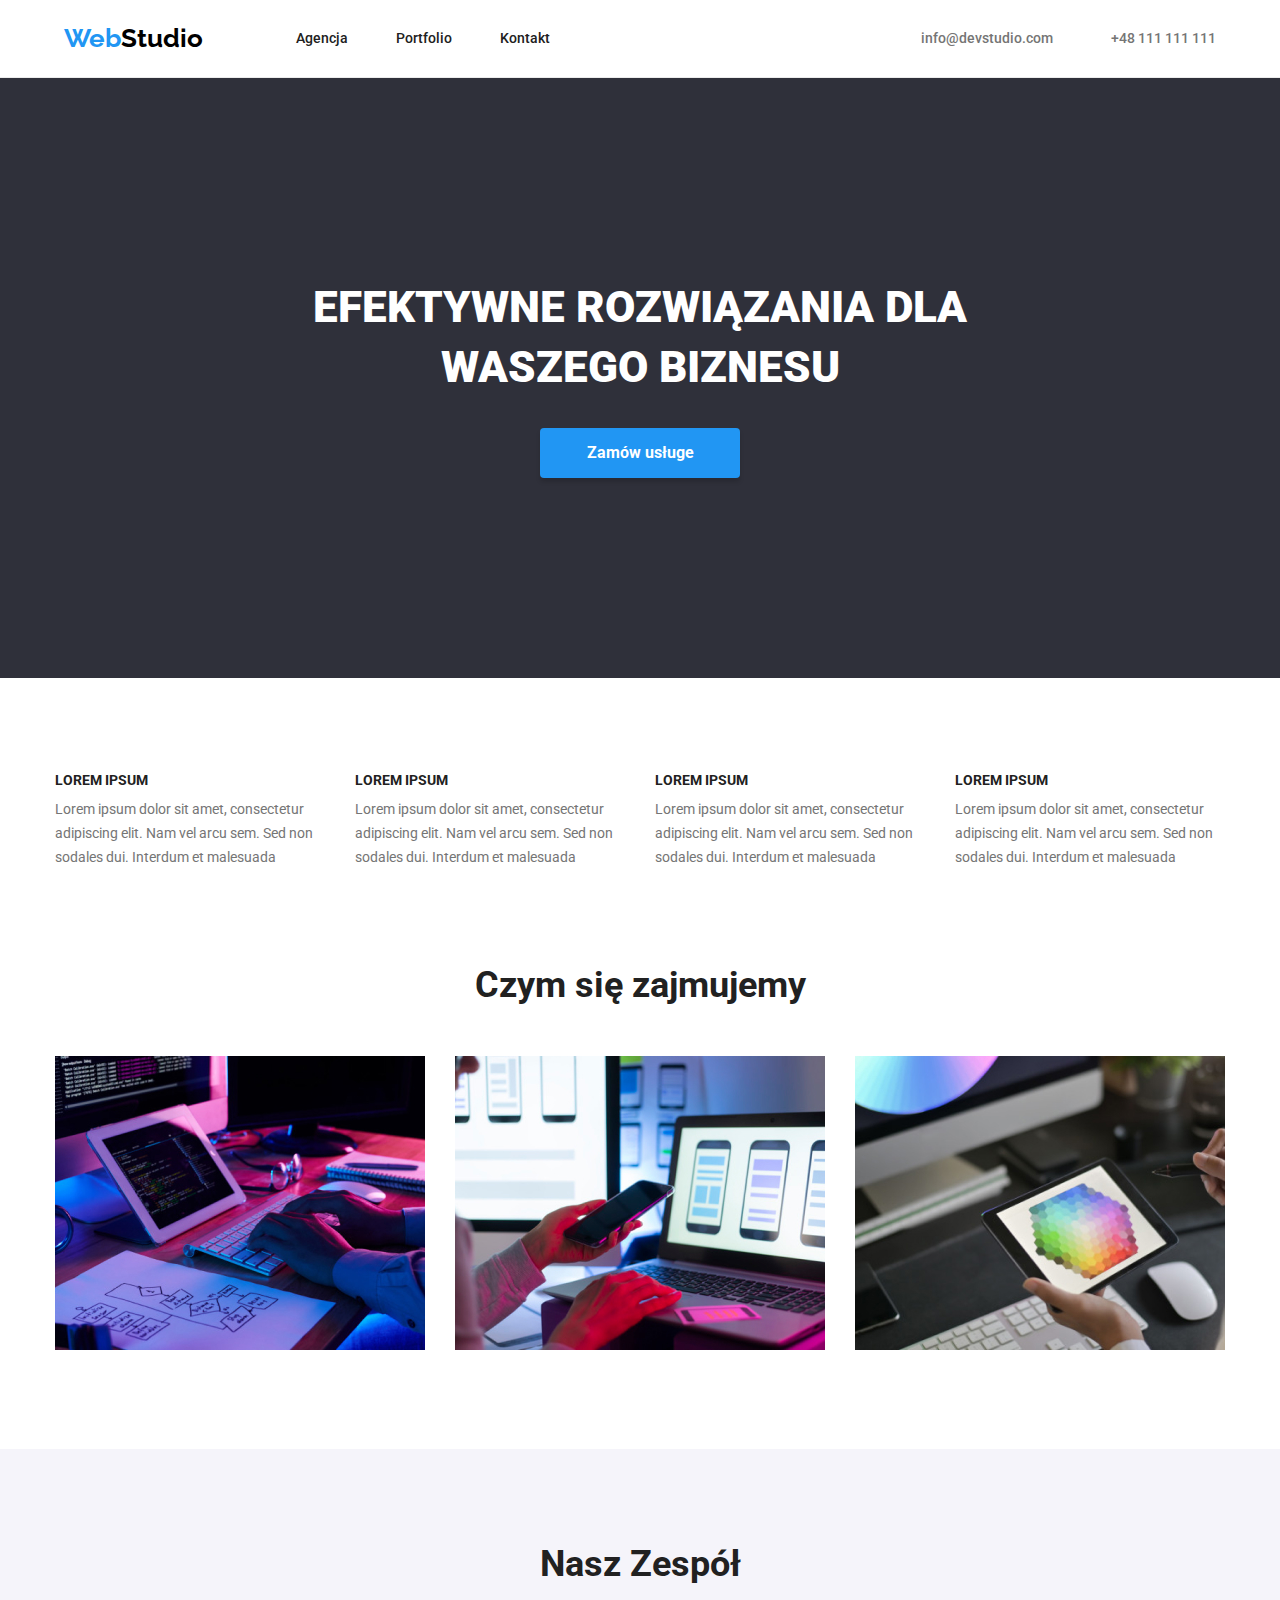
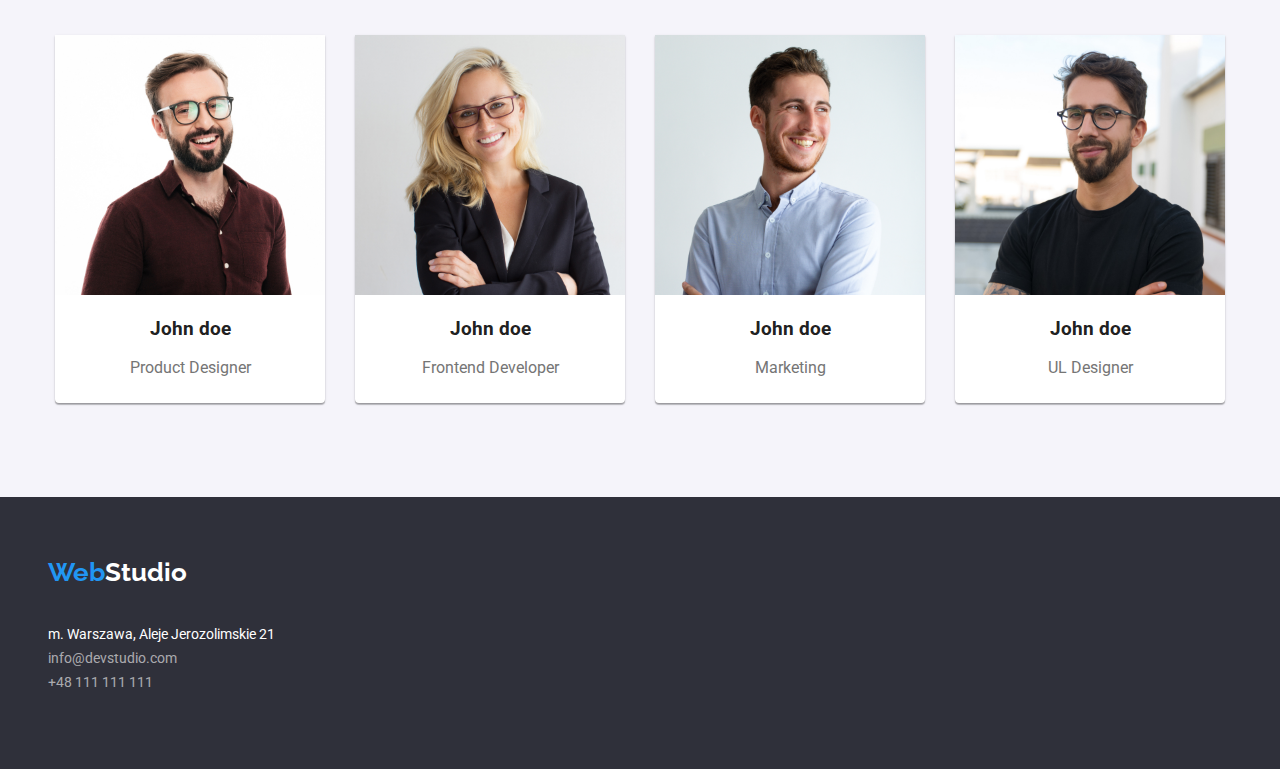
<file: index.html>
<!DOCTYPE html>
<html lang="pl">
  <head>
    <meta charset="UTF-8" />
    <meta
      name="description"
      content="Efektywne Rozwiązania Dla Waszego Biznesu"
    />
    <title>Web Studio</title>
    <link
      rel="stylesheet"
      href="https://cdnjs.cloudflare.com/ajax/libs/modern-normalize/1.0.0/modern-normalize.min.css"
    />
    <link
      href="https://fonts.googleapis.com/css2?family=Raleway:wght@700&family=Roboto:wght@400;500;700;900&display=swap"
      rel="stylesheet"
    />
    <link rel="stylesheet" href="css/styles.css" />
  </head>

  <body>
    <header class="header-text container">
      <a href="index.html"
        ><span class="logo web">Web</span
        ><span class="logo studio">Studio</span></a
      >
      <nav>
        <ul class="header-navigation">
          <li><a href="index.html">Agencja</a></li>
          <li><a href="portfolio.html">Portfolio</a></li>
          <li><a href="#kontakt">Kontakt</a></li>
        </ul>
      </nav>
      <ul class="header-address">
        <li>
          <a class="contact" href="mailto:info@devstudio.com"
            >info@devstudio.com</a
          >
        </li>
        <li><a class="contact" href="tel:+48111111111">+48 111 111 111</a></li>
      </ul>
    </header>
    <main class="container">
      <section class="motto section">
        <h1 id="webstudio">Efektywne Rozwiązania Dla Waszego Biznesu</h1>
        <button type="button" class="button-alternative">Zamów usługe</button>
      </section>
      <section class="section">
        <ul class="text-main">
          <li>
            <h3 class="header-third">Lorem Ipsum</h3>
            <p class="text-main-item">
              Lorem ipsum dolor sit amet, consectetur adipiscing elit. Nam vel
              arcu sem. Sed non sodales dui. Interdum et malesuada
            </p>
          </li>
          <li>
            <h3 class="header-third">Lorem Ipsum</h3>
            <p class="text-main-item">
              Lorem ipsum dolor sit amet, consectetur adipiscing elit. Nam vel
              arcu sem. Sed non sodales dui. Interdum et malesuada
            </p>
          </li>
          <li>
            <h3 class="header-third">Lorem Ipsum</h3>
            <p class="text-main-item">
              Lorem ipsum dolor sit amet, consectetur adipiscing elit. Nam vel
              arcu sem. Sed non sodales dui. Interdum et malesuada
            </p>
          </li>
          <li>
            <h3 class="header-third">Lorem Ipsum</h3>
            <p class="text-main-item">
              Lorem ipsum dolor sit amet, consectetur adipiscing elit. Nam vel
              arcu sem. Sed non sodales dui. Interdum et malesuada
            </p>
          </li>
        </ul>
      </section>
      <section class="section-two" id="portfolio">
        <div class="content-width">
          <h2 class="header-second">Czym się zajmujemy</h2>
          <ul class="section-two-pictures">
            <li>
              <img
                src="images/img1.jpg"
                width="370"
                height="294"
                alt="praca przy komputerze"
              />
            </li>
            <li>
              <img
                src="images/img2.jpg"
                width="370"
                height="294"
                alt="praca przy komputerze"
              />
            </li>
            <li>
              <img
                src="images/img3.jpg"
                width="370"
                height="294"
                alt="praca przy komputerze"
              />
            </li>
          </ul>
        </div>
      </section>
      <section class="section" id="agencja">
        <div class="content-width">
          <h2 class="header-second">Nasz Zespół</h2>
          <ul class="imagedecor-one text-image">
            <li>
              <figure>
                <img
                  src="images/img4.jpg"
                  width="270"
                  height="260"
                  alt="zdjęcia członka zespołu"
                />
                <figcaption>
                  <h3>John doe</h3>
                  <p>Product Designer</p>
                </figcaption>
              </figure>
            </li>
            <li>
              <figure>
                <img
                  src="images/img5.jpg"
                  width="270"
                  height="260"
                  alt="zdjęcia członka zespołu"
                />
                <figcaption>
                  <h3>John doe</h3>
                  <p>Frontend Developer</p>
                </figcaption>
              </figure>
            </li>
            <li>
              <figure>
                <img
                  src="images/img6.jpg"
                  width="270"
                  height="260"
                  alt="zdjęcia członka zespołu"
                />
                <figcaption>
                  <h3>John doe</h3>
                  <p>Marketing</p>
                </figcaption>
              </figure>
            </li>
            <li>
              <figure>
                <img
                  src="images/img7.jpg"
                  width="270"
                  height="260"
                  alt="zdjęcia członka zespołu"
                />
                <figcaption>
                  <h3>John doe</h3>
                  <p>UL Designer</p>
                </figcaption>
              </figure>
            </li>
          </ul>
        </div>
      </section>
    </main>
    <footer class="footer-style container">
      <div class="content-width">
        <a href="index.html"
          ><span class="logo web">Web</span
          ><span class="logo studio-second">Studio</span></a
        >
        <address id="kontakt">
          <ul class="footer-address">
            <li>m. Warszawa, Aleje Jerozolimskie 21</li>
            <li>
              <a class="contact-footer" href="mailto:info@devstudio.com"
                >info@devstudio.com</a
              >
            </li>
            <li>
              <a class="contact-footer" href="tel:+48111111111"
                >+48 111 111 111</a
              >
            </li>
          </ul>
        </address>
      </div>
    </footer>
  </body>
</html>
</file>
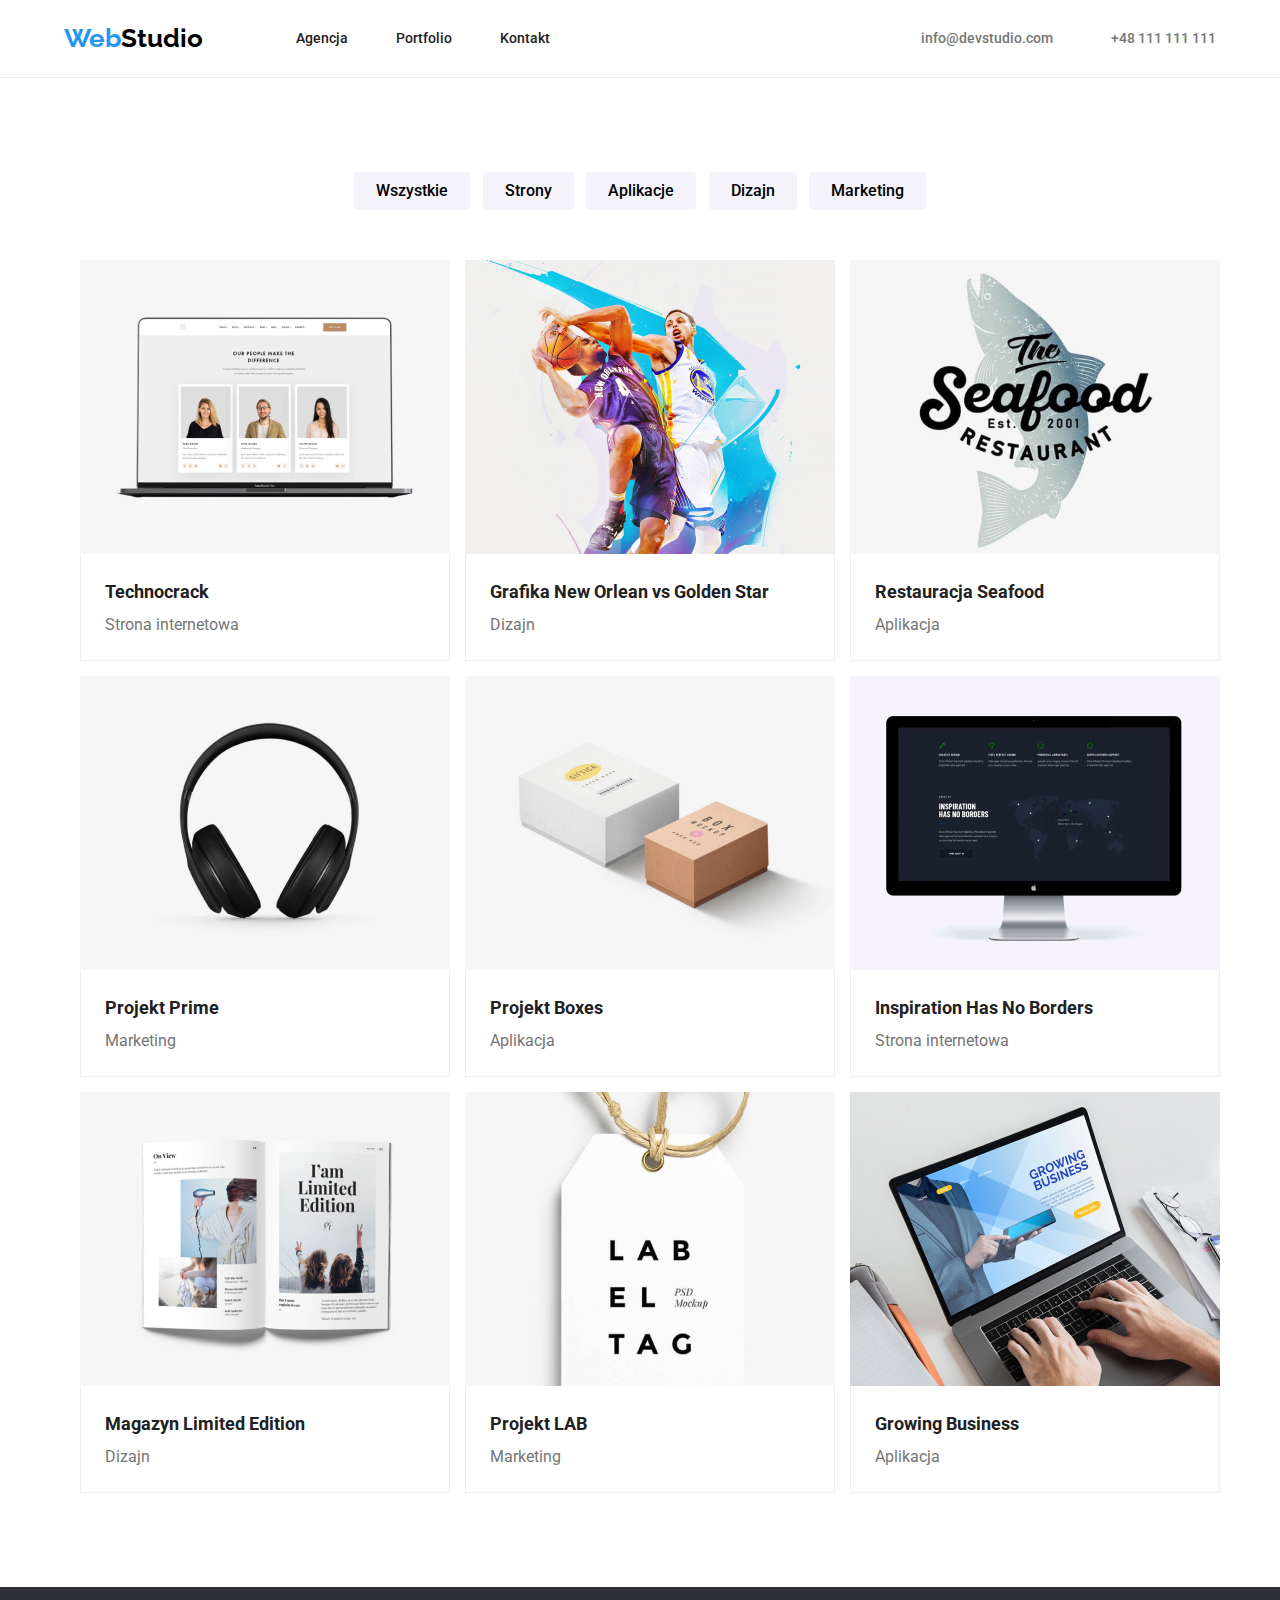
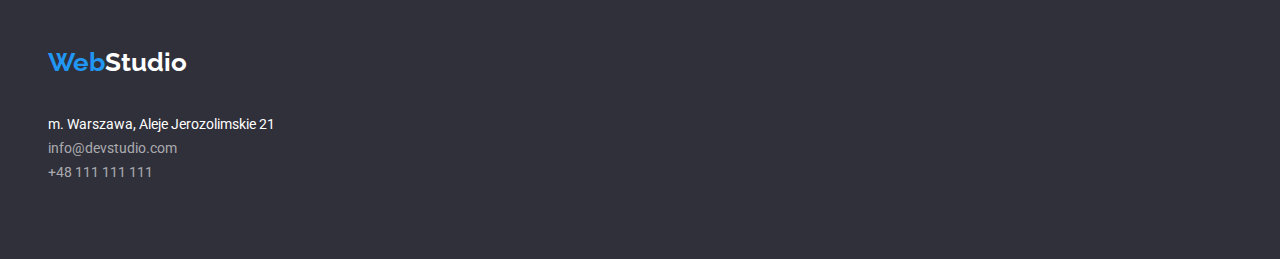
<file: portfolio.html>
<!DOCTYPE html>
<html lang="pl">
  <head>
    <meta charset="UTF-8" />
    <meta
      name="description"
      content="Efektywne Rozwiązania Dla Waszego Biznesu"
    />
    <title>Web Studio - Portfolio</title>
    <link
      rel="stylesheet"
      href="https://cdnjs.cloudflare.com/ajax/libs/modern-normalize/1.0.0/modern-normalize.min.css"
    />
    <link
      href="https://fonts.googleapis.com/css2?family=Raleway:wght@700&family=Roboto:wght@400;500;700;900&display=swap"
      rel="stylesheet"
    />
    <link rel="stylesheet" href="css/styles.css" />
  </head>

  <body>
    <header class="header-text container">
      <a href="index.html"
        ><span class="logo web">Web</span
        ><span class="logo studio">Studio</span></a
      >
      <nav>
        <ul class="header-navigation">
          <li><a href="index.html">Agencja</a></li>
          <li><a href="portfolio.html">Portfolio</a></li>
          <li><a href="#kontakt">Kontakt</a></li>
        </ul>
      </nav>
      <ul class="header-address">
        <li>
          <a class="contact" href="mailto:info@devstudio.com"
            >info@devstudio.com</a
          >
        </li>
        <li><a class="contact" href="tel:+48111111111">+48 111 111 111</a></li>
      </ul>
    </header>
    <main class="container">
      <section class="section">
        <ul class="portfolio-button">
          <li>
            <button type="button" class="button-main">Wszystkie</button>
          </li>
          <li><button type="button" class="button-main">Strony</button></li>
          <li>
            <button type="button" class="button-main">Aplikacje</button>
          </li>
          <li><button type="button" class="button-main">Dizajn</button></li>
          <li>
            <button type="button" class="button-main">Marketing</button>
          </li>
        </ul>
        <ul class="imagedecor-two">
          <li>
            <figure>
              <img
                src="images/img1portfolio.jpg"
                width="370"
                height="294"
                alt="laptop"
              />
              <figcaption>
                <h3>Technocrack</h3>
                <p>Strona internetowa</p>
              </figcaption>
            </figure>
          </li>
          <li>
            <figure>
              <img
                src="images/img2portfolio.jpg"
                width="370"
                height="294"
                alt="koszykarze"
              />
              <figcaption>
                <h3>Grafika New Orlean vs Golden Star</h3>
                <p>Dizajn</p>
              </figcaption>
            </figure>
          </li>
          <li>
            <figure>
              <img
                src="images/img3portfolio.jpg"
                width="370"
                height="294"
                alt="logo restauracji"
              />
              <figcaption>
                <h3>Restauracja Seafood</h3>
                <p>Aplikacja</p>
              </figcaption>
            </figure>
          </li>
          <li>
            <figure>
              <img
                src="images/img4portfolio.jpg"
                width="370"
                height="294"
                alt="słuchawki"
              />
              <figcaption>
                <h3>Projekt Prime</h3>
                <p>Marketing</p>
              </figcaption>
            </figure>
          </li>
          <li>
            <figure>
              <img
                src="images/img5portfolio.jpg"
                width="370"
                height="294"
                alt="kartonowe pudełka"
              />
              <figcaption>
                <h3>Projekt Boxes</h3>
                <p>Aplikacja</p>
              </figcaption>
            </figure>
          </li>
          <li>
            <figure>
              <img
                src="images/img6portfolio.jpg"
                width="370"
                height="294"
                alt="laptop"
              />
              <figcaption>
                <h3>Inspiration Has No Borders</h3>
                <p>Strona internetowa</p>
              </figcaption>
            </figure>
          </li>
          <li>
            <figure>
              <img
                src="images/img7portfolio.jpg"
                width="370"
                height="294"
                alt="gazeta"
              />
              <figcaption>
                <h3>Magazyn Limited Edition</h3>
                <p>Dizajn</p>
              </figcaption>
            </figure>
          </li>
          <li>
            <figure>
              <img
                src="images/img8portfolio.jpg"
                width="370"
                height="294"
                alt="przywieszka"
              />
              <figcaption>
                <h3>Projekt LAB</h3>
                <p>Marketing</p>
              </figcaption>
            </figure>
          </li>
          <li>
            <figure>
              <img
                src="images/img9portfolio.jpg"
                width="370"
                height="294"
                alt="laptop"
              />
              <figcaption>
                <h3>Growing Business</h3>
                <p>Aplikacja</p>
              </figcaption>
            </figure>
          </li>
        </ul>
      </section>
    </main>
    <footer class="footer-style container">
      <div class="content-width">
        <a href="index.html"
          ><span class="logo web">Web</span
          ><span class="logo studio-second">Studio</span></a
        >
        <address id="kontakt">
          <ul class="footer-address">
            <li>m. Warszawa, Aleje Jerozolimskie 21</li>
            <li>
              <a class="contact-footer" href="mailto:info@devstudio.com"
                >info@devstudio.com</a
              >
            </li>
            <li>
              <a class="contact-footer" href="tel:+48111111111"
                >+48 111 111 111</a
              >
            </li>
          </ul>
        </address>
      </div>
    </footer>
  </body>
</html>
</file>
<file: css/styles.css>
:root {
  --text-color: rgba(33, 33, 33, 1);
  --text-color-second: rgba(117, 117, 117, 1);
  --text-color-third: rgba(255, 255, 255, 1);
  --text-color-fourth: rgba(255, 255, 255, 0.6);
  --mark-color: rgba(33, 150, 243, 1);
  --studio-color: rgba(0, 0, 0, 1);
  --background-second: rgba(47, 48, 58, 1);
  --button-color: rgba(245, 244, 250, 1);
  --border-header: rgba(236, 236, 236, 1);
}

body {
  font-family: "Roboto", sans-serif;
  color: var(--text-color);
}

a {
  text-decoration: none;
  color: inherit;
}

a:hover,
a:focus {
  color: var(--mark-color);
}

.container > .section > .motto {
  width: 1200px;
  margin: 0 auto;
}

.content-width {
  max-width: 1200px;
  margin: 0 auto;
}

.logo {
  font-family: "Raleway", sans-serif;
  font-size: 26px;
  font-weight: 700;
  line-height: 1.19;
  text-decoration: none;
}

.web {
  color: var(--mark-color);
}

.studio {
  color: var(--studio-color);
}

.studio-second {
  color: var(--text-color-third);
}

.header-text {
  display: flex;
  margin: 0 auto;
  padding: 16px 21px 17px 21px;
  justify-content: center;
  align-items: center;
  border-bottom: 1px var(--border-header) solid;
  font-size: 14px;
  font-weight: 500;
  line-height: 1.17;
}

.header-navigation {
  display: flex;
  width: 347px;
  justify-content: space-between;
  padding: 0 0 0 93px;
  list-style: none;
}

.header-address {
  display: flex;
  width: 666px;
  padding: 0 0 0 371px;
  justify-content: space-between;
  list-style: none;
  /*
    border-color: rgb(0, 0, 0);
  border-width: 1px;
  border-style: dashed;*/
}

.contact {
  color: var(--text-color-second);
}

.section {
  padding: 94px 0 94px 0;
}

.section-two {
  padding: 0 0 94px 0;
}

.portfolio-button {
  display: flex;
  margin: 0 auto;
  padding: 0 0 50px 0;
  max-width: 572px;
  list-style: none;
  justify-content: space-between;
  /*border-color: pink;
  border-width: 1px;
  border-style: dashed;*/
}

.button-main {
  background-color: var(--button-color);
  padding: 6px 22px 6px 22px;
  border-style: none;
  border-radius: 4px;
  font-weight: 500;
  font-size: 16px;
  line-height: 1.62;
  cursor: pointer;
}

.button-main:hover,
.button-main:focus {
  background-color: var(--mark-color);
  padding: 6px 22px 6px 22px;
  border-radius: 4px;
  font-weight: 500;
  font-size: 16px;
  line-height: 1.62;
  color: var(--text-color-third);
  box-shadow: 0px 3px 1px rgba(0, 0, 0, 0.1), 0px 1px 2px rgba(0, 0, 0, 0.08),
    0px 2px 2px rgba(0, 0, 0, 0.12);
}

.footer-style {
  padding: 60px 0 60px 15px;
  margin: 0 auto;
  background-color: var(--background-second);
  color: var(--text-color-third);
  font-size: 14px;
  line-height: 1.71;
}

.footer-address {
  list-style: none;
  padding: 20px 0 0 0;
}

.contact-footer {
  color: var(--text-color-fourth);
}

#kontakt {
  font-style: normal;
  list-style: none;
}

.motto {
  padding: 200px 0 200px 0;
  background-color: var(--background-second);
  text-align: center;
}

.motto h1 {
  max-width: 696px;
  padding: 0 20px 30px 20px;
  color: var(--text-color-third);
  margin: auto;
  font-size: 44px;
  font-weight: 900;
  line-height: 1.36;
  text-transform: uppercase;
  text-align: center;
}

.button-alternative {
  background-color: var(--mark-color);
  width: 200px;
  height: 50px;
  box-shadow: 0px 4px 4px rgba(0, 0, 0, 0.15);
  border: none;
  border-radius: 4px;
  font-weight: 700;
  font-size: 16px;
  line-height: 1.87;
  color: var(--text-color-third);
  cursor: pointer;
}

.text-main {
  display: flex;
  margin: 0 auto;
  padding: 0;
  max-width: 1170px;
  list-style: none;
}

.text-main li:nth-child(-n + 3) {
  padding: 0 30px 0 0;
}

.header-third {
  margin: 0;
  font-size: 14px;
  font-weight: 700;
  line-height: 1.17;
  text-transform: uppercase;
}

.text-main-item {
  margin: 0;
  padding: 10px 0 0 0;
  font-size: 14px;
  line-height: 1.71;
  color: var(--text-color-second);
}

.header-second {
  margin: 0;
  font-size: 36px;
  font-weight: 700;
  line-height: 1.17;
  text-align: center;
}

.section-two-pictures {
  list-style: none;
  display: flex;
  padding: 50px 15px 0 15px;
  margin: 0 auto;
  justify-content: space-between;
}

#agencja {
  background-color: var(--button-color);
}

.imagedecor-one figure {
  background-color: var(--text-color-third);
  margin: 0;
  width: 270px;
  height: 368px;
  box-shadow: 0px 1px 3px rgba(0, 0, 0, 0.12), 0px 1px 1px rgba(0, 0, 0, 0.14),
    0px 2px 1px rgba(0, 0, 0, 0.2);
  border-radius: 0px 0px 4px 4px;
  font-size: 16px;
  font-weight: 500;
  line-height: 1.18;
  text-align: center;
}

.imagedecor-one {
  display: flex;
  list-style: none;
  margin: 0 auto;
  padding: 50px 15px 0 15px;
  justify-content: space-between;
}

.text-image p {
  font-size: 16px;
  font-weight: 400;
  line-height: 1.18;
  color: var(--text-color-second);
}

.imagedecor-two {
  display: flex;
  flex-wrap: wrap;
  gap: 15px;
  list-style: none;
  margin: 0 auto;
  max-width: 1200px;
}

.imagedecor-two figure {
  background-color: var(--text-color-third);
  margin: 0;
  width: 370px;
}

.imagedecor-two figcaption {
  border-left: 1px solid rgb(238, 238, 238);
  border-bottom: 1px solid rgb(238, 238, 238);
  border-right: 1px solid rgb(238, 238, 238);
  margin: 0;
  padding: 20px 24px 20px 24px;
}

.imagedecor-two img {
  display: block;
}

.imagedecor-two h3 {
  font-size: 18px;
  font-weight: 700;
  line-height: 2;
  margin: 0;
}

.imagedecor-two p {
  font-size: 16px;
  font-weight: 400;
  line-height: 1.87;
  margin: 0;
  color: var(--text-color-second);
}
</file>
